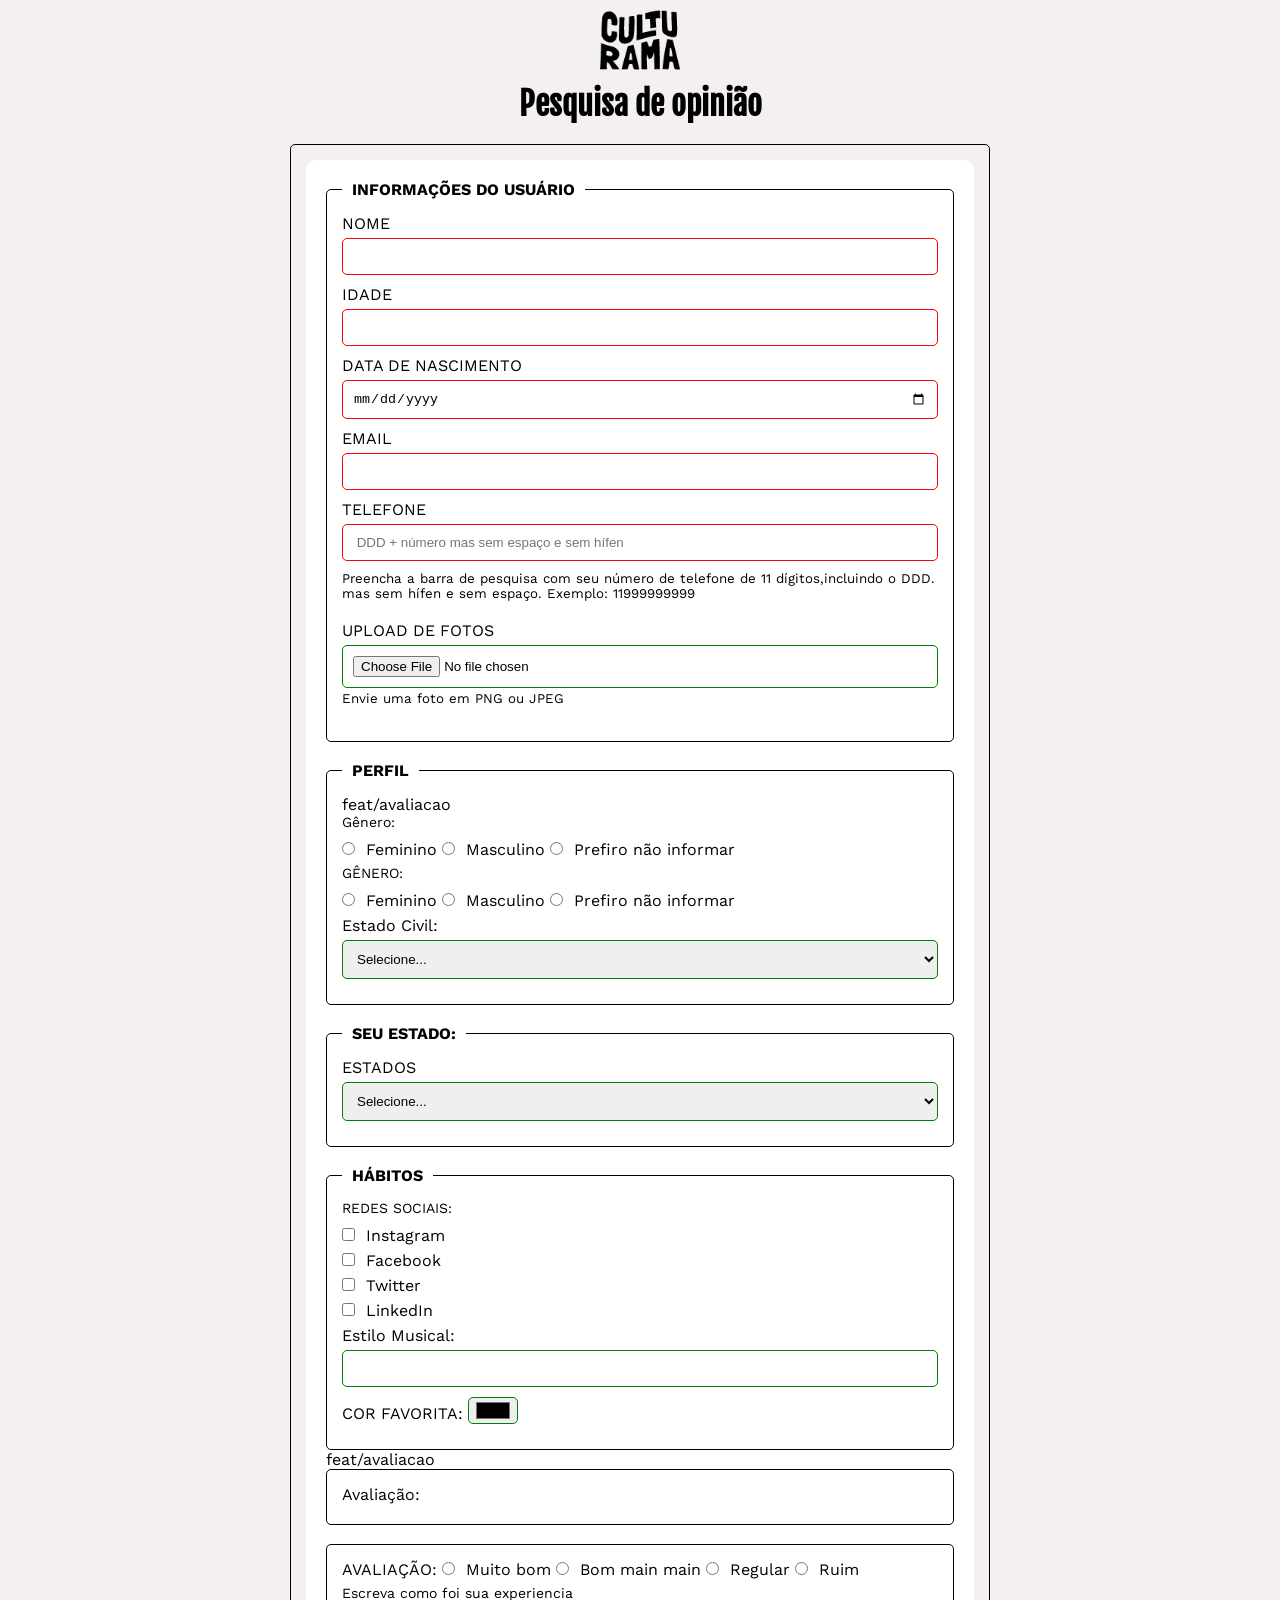
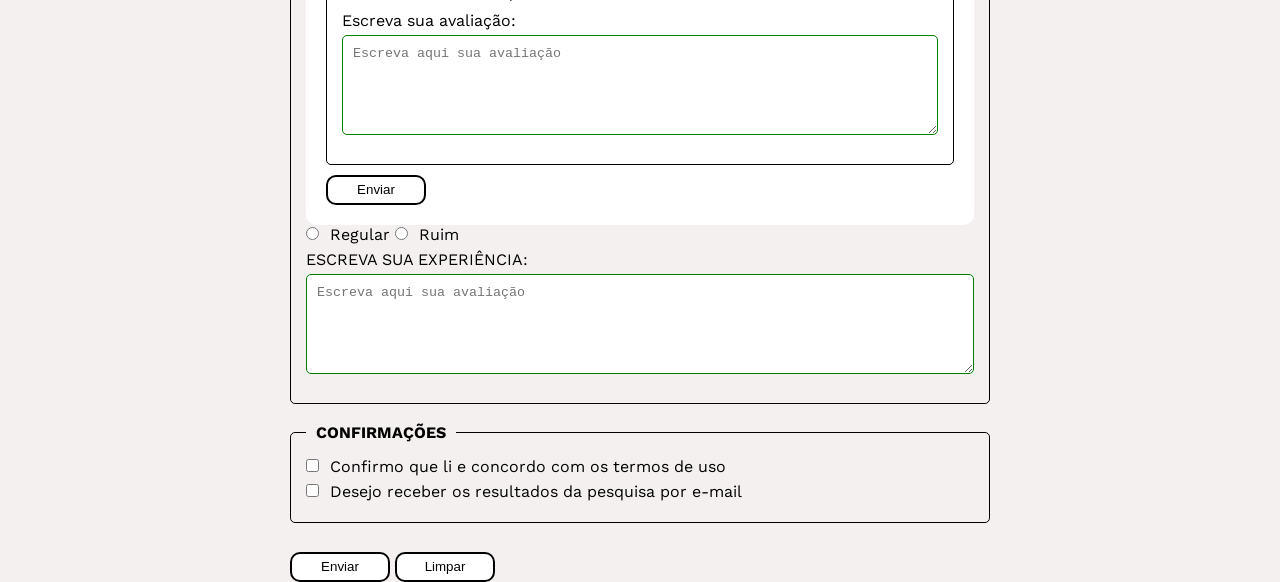
<file: index.html>
<!DOCTYPE html>
<html lang="pt-br">
<head>
    <meta charset="UTF-8">
    <meta name="viewport" content="width=device-width, initial-scale=1.0">
    <title>culturama</title>
    <link rel="stylesheet" href="css/style.css">
    <link rel="icon" type="image/x-icon" href="culturama-favico.png">
    <link rel="preconnect" href="https://fonts.googleapis.com">
    <link rel="preconnect" href="https://fonts.gstatic.com" crossorigin>
    <link href="https://fonts.googleapis.com/css2?family=Fjalla+One&family=Work+Sans&display=swap" rel="stylesheet">
</head>
<body>

<main>
    <header>
        <img src="img/logo-culturama.png" alt="Logo do site culturama" >
        <h1>Pesquisa de opinião</h1>
        
    </header>
    <section>

         <fieldset>
        
        <form action="sucesso.html" method="get"> 
        <fieldset> 

            <legend> INFORMAÇÕES DO USUÁRIO</legend>
            <label for="userName">NOME</label>
            <input type="text" id="userName" name="userName" required>
    
            <!-- Campo de idade media de usuários do site  -->
<br>      
         <label for="userAge" alt="IDADE">IDADE</label>
         <input type="number"   id="userAge" name="userAge" required min="12" max="100">

<br>
           <label for="birthDate" alt="DATA DE NASCIMENTO">DATA DE NASCIMENTO</label>
           <input type="date" id="birthDate" name="birthDate" required min="1900" max="2024">

<br>
            <label for="Email" alt="EMAIL">EMAIL</label>
            <input type="email" id="Email" name="userEmail" required>

            <!-- campo de telefone do usuário -->
<br>
             <label for="Phone" alt="TELEFONE">TELEFONE</label>
             <input type="tel" id="Phone" name="userPhoneNumber" required pattern="[0-9]{11}" placeholder=" DDD + número mas sem espaço e sem hífen" aria-describedby="Phonehelp">
             <small id="Phonehelp">Preencha a barra de pesquisa com seu número de telefone de 11 dígitos,incluindo o DDD. 
             mas sem hífen e sem espaço. Exemplo: 11999999999</small>

             </small>

             <!-- campo para receber arquivos "imagens" do usuário -->
<br>
              <label for="Image" alt="UPLOAD DE FOTOS">UPLOAD DE FOTOS</label>
              <input type="file" id="Image" accept="image/*" name="userImage" aria-describedby="imageHelp">
              <small id="imageHelp">Envie uma foto em PNG ou JPEG</small>
       </fieldset> 
<br>           
    <fieldset>

    <legend>PERFIL</legend>

    feat/avaliacao
    <p>Gênero:</p>
    <input type="radio" name="userGender" value="feminino">
    <label for="feminino" id="feminino">Feminino</label>
    
    <input type="radio" name="userGender" value="masculino">
    <label for="masculino" id="masculino">Masculino</label>

    <input type="radio" name="userNotInform" value="notiformd">
    <label for="notiformd" id="notiformd">Prefiro não informar</label>

    <p>GÊNERO:</p>
    <input type="radio" id="feminino" name="userGender" value="feminino">
    <label for="feminino">Feminino</label>
    
    <input type="radio" id="masculino"name="userGender" value="masculino">
    <label for="masculino" >Masculino</label>

     <input type="radio" id="notiformd"name="userGender" value="notiformd">
    <label for="notiformd">Prefiro não informar</label>

    <br>
    
    <label for="maritalStatus">Estado Civil:</label>
    <select id="maritalStatus" name="maritalStatus">
        <option value="notinfomad">Selecione...</option>
        <option value="casado">Casado</option>
        <option value="solteiro">Solteiro</option>
        <option value="divorciado">Divorciado</option>
        <option value="União estavél ">União estável</option>
    </select> 
    </fieldset>
<br>
<fieldset>  
    <legend>SEU ESTADO:</legend>
    <label for="states" id="states">ESTADOS</label>
<select name="states" id="states" required>
<option value="notinfomad">Selecione...</option>
<option value="AC">AC,Acre</option>       
<option value="AL">AL,Alagoas</option>      
<option value="AP">AP,Amapá</option>      
<option value="AM">AM,Amazonas</option>      
<option value="BA">BA,Bahia</option>      
<option value="CE">CE,Ceará</option>      
<option value="DF">DF,Distrito Federal</option>       
<option value="ES">ES,Espirito Santo</option>      
<option value="GO">GO,Goiás</option>       
<option value="MA">MA,Maranhão</option>       
<option value="MS">MS,Mato GrossoDoSul</option>       
<option value="MT">MT,Mato Grosso</option>       
<option value="MG">MG,Minas Gerais</option>       
<option value="PA">PA,Pará</option>     
<option value="PB">PB,Paraíba</option>       
<option value="PR">PR,Paraná</option>       
<option value="PE">PE,Pernambuco</option>       
<option value="RJ">RJ,Rio De Janeiro</option>      
<option value="RS">RS,Rio Grande DoSul</option>       
<option value="RO">RO,Rondônia</option>       
<option value="RR">RR,Roraima</option>       
<option value="SC">SC,Santa Catarina</option>       
<option value="SP">SP,São Paulo</option>       
<option value="SE">SE,Sergipe</option>       
<option value="TO">TO,Tocantins</option>  
</select>     
</fieldset>
<br>
<fieldset>
    <legend>HÁBITOS</legend>
    <p> REDES SOCIAIS:</p>
    <input type="checkbox" id="instagram"name="userInstagram" value="instagram">
    <label for="instagram">Instagram</label>
    <br>
     <input type="checkbox" id="facebook"name="userFacebook" value="facebook">
    <label for="facebook">Facebook</label>
    <br>
     <input type="checkbox"id="twitter" name="userTwitter" value="twitter">
    <label for="twitter">Twitter</label> 
    <br>
     <input type="checkbox" id="linkedin"name="userLinkedIn" value="linkedin">
    <label for="linkedin">LinkedIn</label>
    <br>
    <label for="musicStyle" >Estilo Musical:</label>
    <input list="styletypes" type="text" id="musicStyle" name="UserMusicStyle">
    <datalist id="styletypes">
        <option value="Rock">
        <option value="Pop">
        <option value="Sertanejo">
        <option value="Funk">
        <option value="Pagode">
        <option value="Forró">
        <option value="MPB">
    </datalist>
            <br>
            <label for="FavoriteColors">COR FAVORITA:</label>
            <input type="color" id="FavoriteColors" name="UserFavoriteColors" >
</fieldset>
feat/avaliacao
<fieldset>
    <label for="comments" name="userComments" value="comments">Avaliação:</label>

</fieldset> 
<br>
<fieldset>
    <label for="comments" name="userComments" value="comments">AVALIAÇÃO:</label>

    <input type="radio" id="comments" name="userComments" value="muito_bom">

    <label for="comments">Muito bom</label>
    <input type="radio" id="commentsBom" name="userComments" value="bom">
    <label for="commentsBom">Bom</label>

main
 main

    <input type="radio" id="commentsRegular" name="userComments" value="regular">
    <label for="commentsRegular">Regular</label>

    <input type="radio" id="commentsRuim" name="userComments" value="ruim">
    <label for="commentsRuim">Ruim</label>
    <br> 
        <p>Escreva como foi sua experiencia</legend></p> 
    <label for="commentsText">Escreva sua avaliação:</label>
    <br>
    <textarea id="commentsText" name="userCommentsText"placeholder="Escreva aqui sua avaliação"></textarea>
</fieldset>
<button type="submit">Enviar</button>
        </form>

    <input type="radio" id="commentsRegular" name="userComments" value="regular">
    <label for="commentsRegular">Regular</label>

    <input type="radio" id="commentsRuim" name="userComments" value="ruim">
    <label for="commentsRuim">Ruim</label>
    <br>
       
    <label for="commentsText">ESCREVA SUA EXPERIÊNCIA:</label>
    <br>
    <textarea id="commentsText" name="userCommentsText"placeholder="Escreva aqui sua avaliação"></textarea>
</fieldset>
<br>
<fieldset>
    <legend>CONFIRMAÇÕES</legend>
    <input type="checkbox" id="confirmTerm" name="userLGPD" value="accepted" required>
    <label for="confirmTerm">Confirmo que li e concordo com os termos de uso</label>
    <br>
    <input type="checkbox" id="Getresult" name="UserGetresult" value="accepted">
    <label for="Getresult">Desejo receber os resultados da pesquisa por e-mail</label>
</fieldset>
<br>
<button aria-label="Enviar" type="submit" alt="Enviar">Enviar</button> <button aria-label="Limpar" type="reset" alt="Limpar">Limpar</button>
</form>

    </section>
</main>

</body>
</html>
</file>
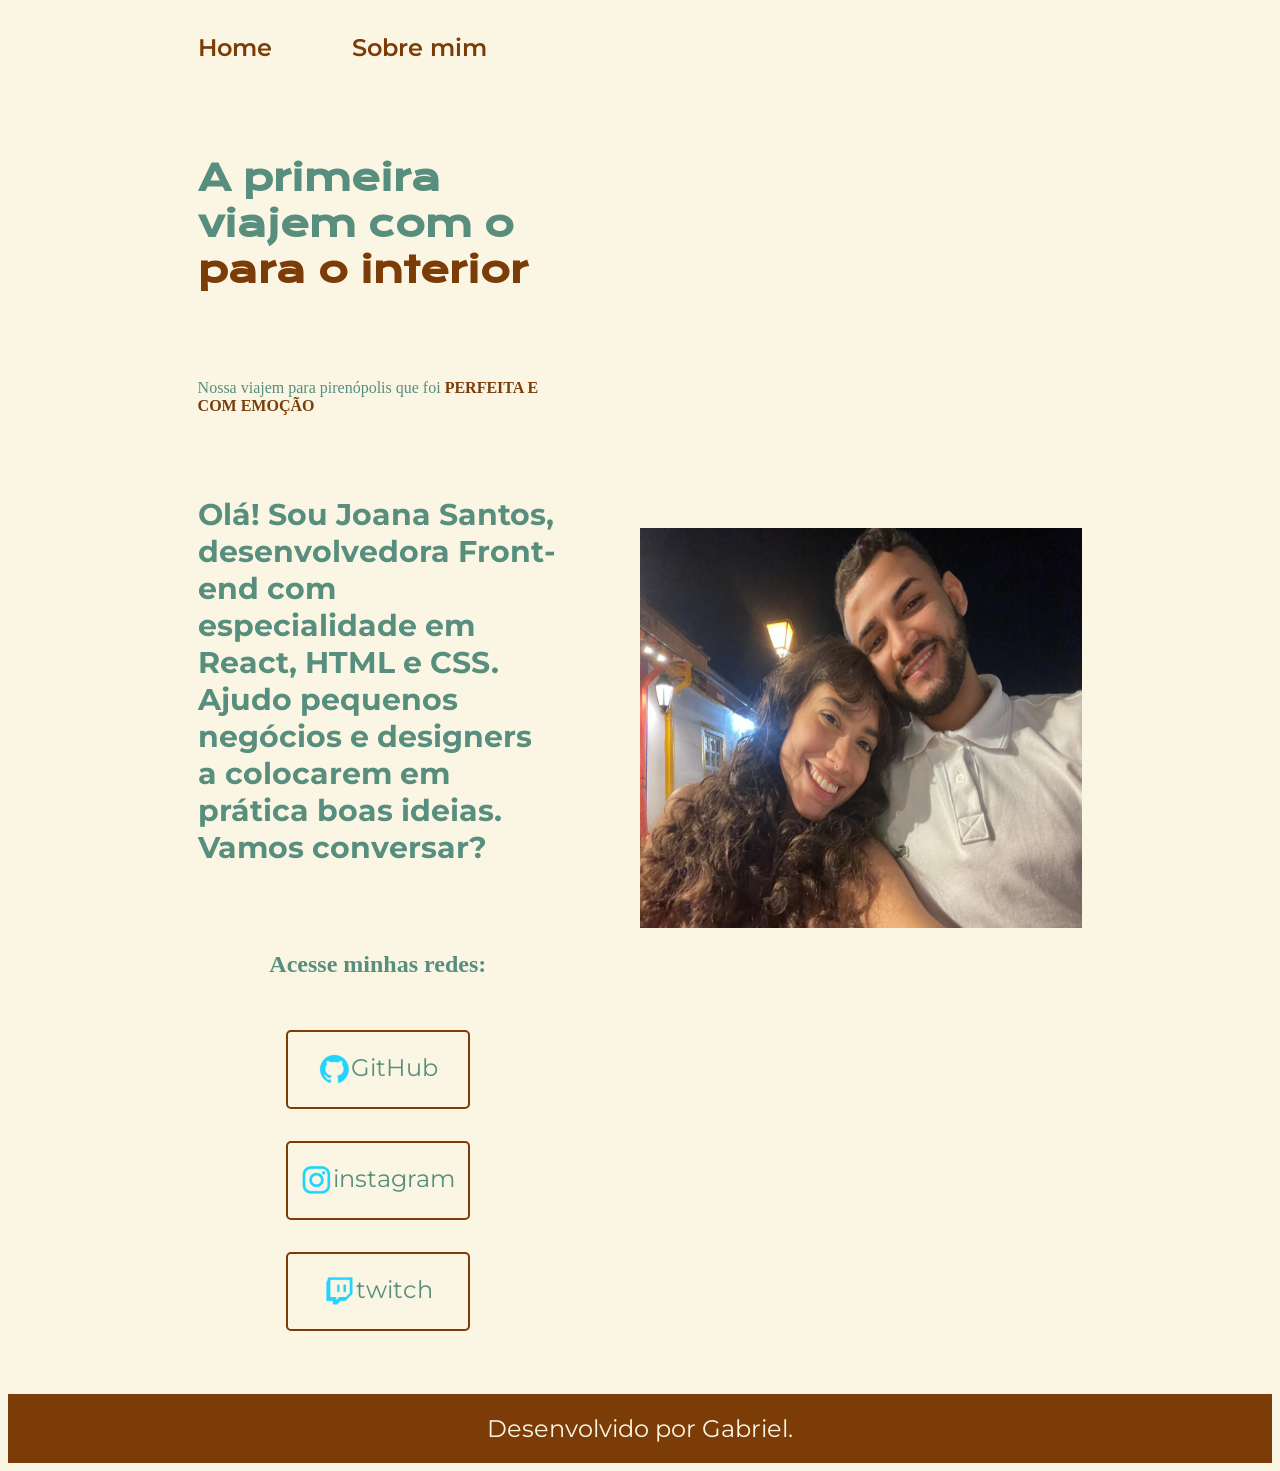
<file: OneDrive/Área de Trabalho/portifólio/index.html>
<!DOCTYPE html>
<html lang="pt-br">
<head>
    <meta charset="UTF-8">
    <meta name="viewport" content="width=device-width, initial-scale=1.0">
    <title>portifólio</title>
    <link rel="stylesheet" href="style/style.css">
</head>
<body>
    <header class="cabecalho">
        <nav class="cabecalho__menu">
            <a class="cabecalho__links" href="index.html"> Home</a>
            <a class="cabecalho__links" href="about.html">Sobre mim</a>
        </nav>
    </header>
    <main class="apresentacao">
        <section class="apresentacao__conteudo">
        <h1 class="apresentacao__conteudo__titulo"> A primeira viajem com o <strong class="titulo-destaque"> para o interior </strong></h1>
        <p>
            Nossa viajem para pirenópolis que foi <strong>PERFEITA E COM EMOÇÃO</strong> 
        </p>
        <h2 class="apresentaca__conteudo__texto">Olá! Sou Joana Santos, desenvolvedora Front-end com especialidade em React, HTML e CSS. Ajudo pequenos negócios e designers a colocarem em prática boas ideias. Vamos conversar?</h2>
            <div class="apresentacao__links">
            <h2 class="apresentacao__links__subtitulo">Acesse minhas redes:</h2>

            <a class="apresentacao__links__navegacao" href="https://GitHub.com/"> 
             <img src="assets/github.png" alt="logo">
                GitHub</a>
                <a class="apresentacao__links__navegacao" href="https://instagram.com/__mil.la/"> 
                    <img src="assets/instagram.png" alt="logo">
                       instagram</a>
                       <a class="apresentacao__links__navegacao" href="https://twitch.tv/guilimadev"> 
                        <img src="assets/twitch.png" alt="logo">
                           twitch</a>
            </div>     
                  </section>
                  <img class="apresentacao__imagem" src="assets/imagem html.jpg" height="400px" width="500px" alt="EU E A PRINCESA"> 
    </main>
    <footer class="roda__pe">Desenvolvido por Gabriel.</footer>
</body>
</html>
</file>
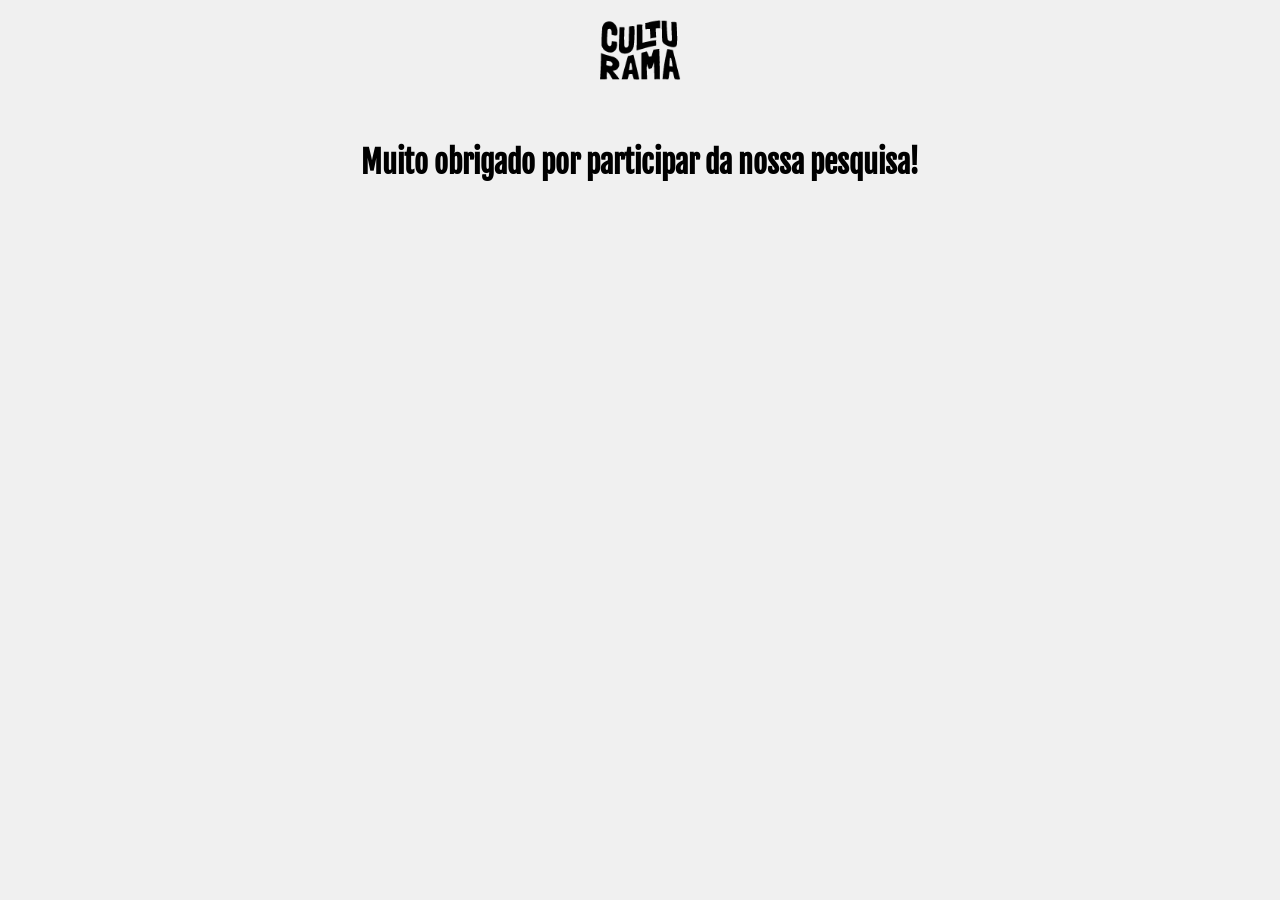
<file: sucesso.html>
<!DOCTYPE html>
<html lang="pt-br">
<head>
    <meta charset="UTF-8">
    <meta name="viewport" content="width=device-width, initial-scale=1.0">
    <title>Document</title>
    <link rel="stylesheet" href="sucesso/sucesso.css">
     <link rel="preconnect" href="https://fonts.googleapis.com">
    <link rel="preconnect" href="https://fonts.gstatic.com" crossorigin>
    <link href="https://fonts.googleapis.com/css2?family=Fjalla+One&family=Work+Sans&display=swap" rel="stylesheet">
</head>
<body> 
    <main> 
        <header>
     <img src="img/logo-culturama.png" alt="Logo do site culturama" >
    <h1 role="alert">Muito obrigado por participar da nossa pesquisa!</h1> 
</header>
    </main>
</body>
</html>
</file>
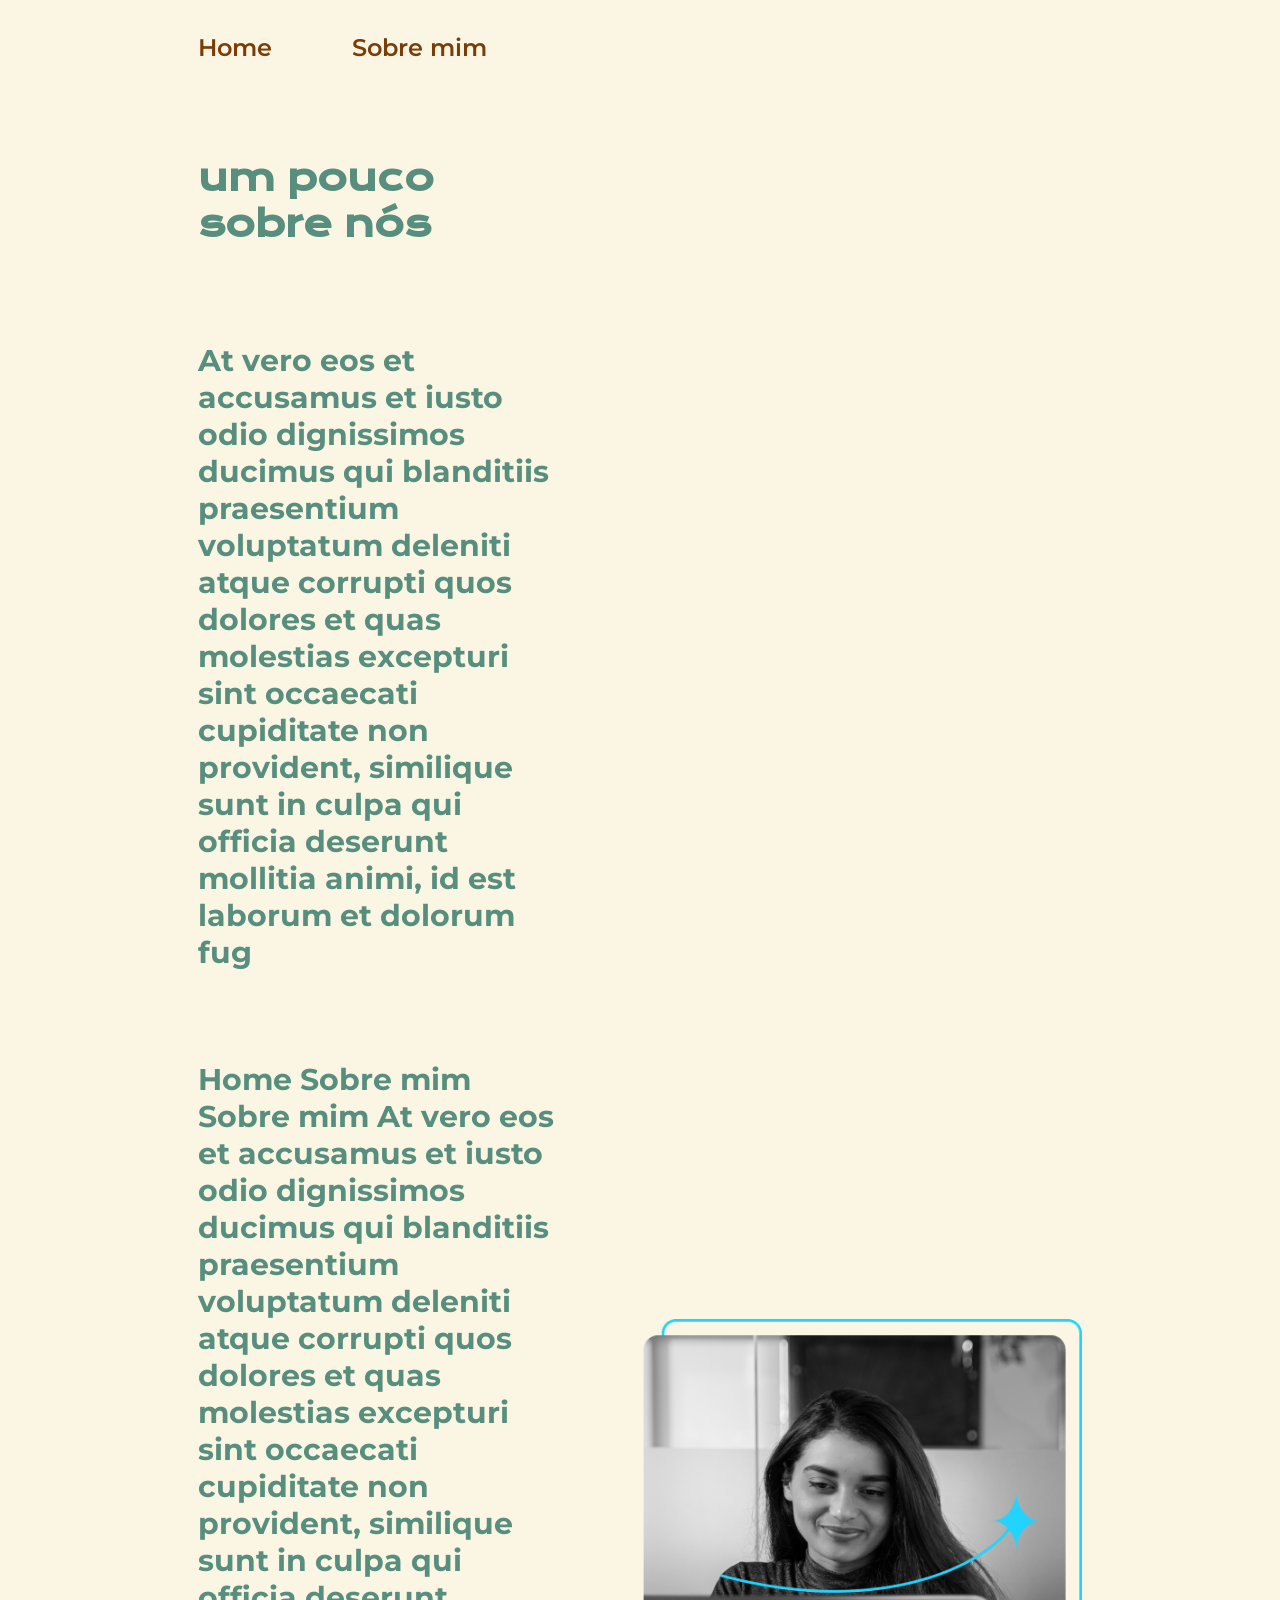
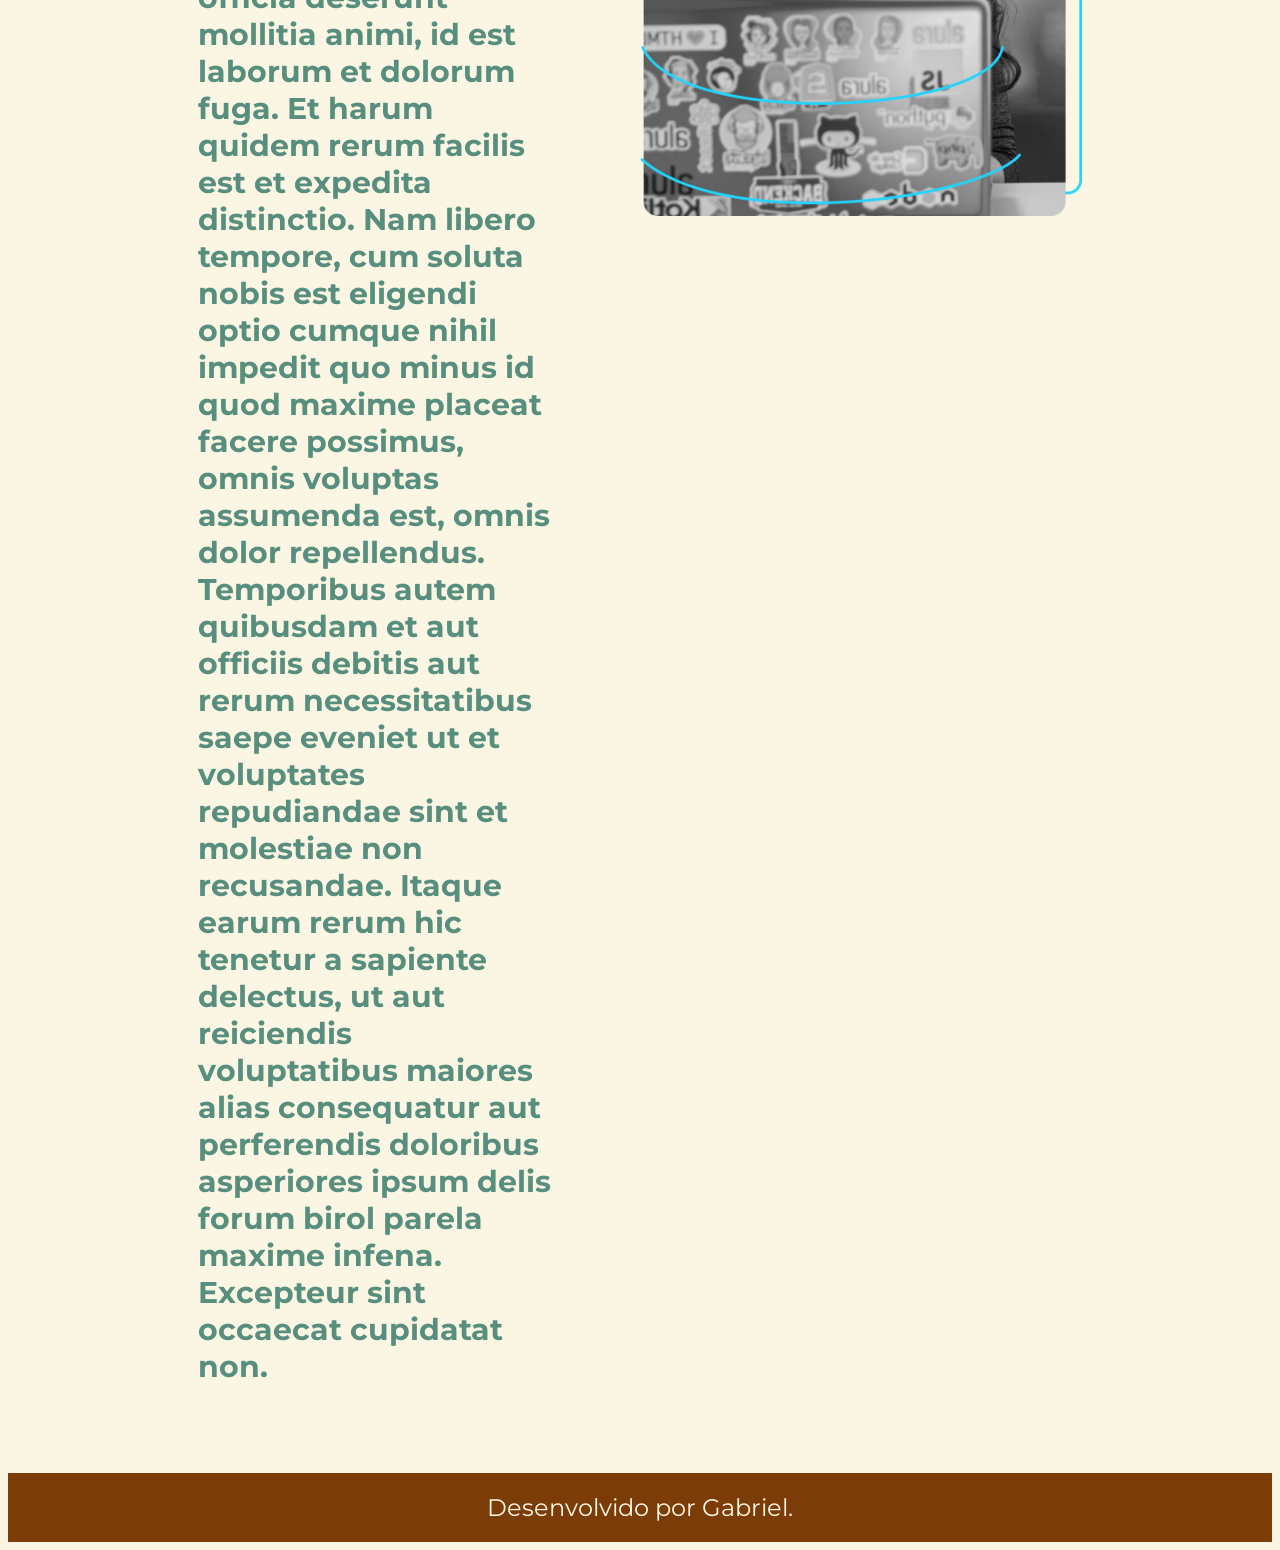
<file: OneDrive/Área de Trabalho/portifólio/about.html>
<!DOCTYPE html>
<html lang="pt-br">
<head>
    <meta charset="UTF-8">
    <meta name="viewport" content="width=device-width, initial-scale=1.0">
    <title>Sobre mim</title>
    <link rel="stylesheet" href="./style/style.css">
</head>
<body>
    <header class="cabecalho">
        <nav class="cabecalho__menu">
            <a class="cabecalho__links" href="index.html"> Home</a>
            <a class="cabecalho__links" href="about.html">Sobre mim</a>
        </nav>
    </header>
<main class="apresentacao">
    <section class="apresentacao__conteudo">
        <h1 class="apresentacao__conteudo__titulo"> um pouco sobre nós </h1>

        <h2 class="apresentaca__conteudo__texto">At vero eos et accusamus et iusto odio dignissimos ducimus qui blanditiis praesentium voluptatum deleniti atque corrupti quos dolores et quas molestias excepturi sint occaecati cupiditate non provident, similique sunt in culpa qui officia deserunt mollitia animi, id est laborum et dolorum fug</h2>
        <h2 class="apresentaca__conteudo__texto">Home
            Sobre mim
            Sobre mim
            At vero eos et accusamus et iusto odio dignissimos ducimus qui blanditiis praesentium voluptatum deleniti atque corrupti quos dolores et quas molestias excepturi sint occaecati cupiditate non provident, similique sunt in culpa qui officia deserunt mollitia animi, id est laborum et dolorum fuga.
            
            Et harum quidem rerum facilis est et expedita distinctio. Nam libero tempore, cum soluta nobis est eligendi optio cumque nihil impedit quo minus id quod maxime placeat facere possimus, omnis voluptas assumenda est, omnis dolor repellendus. Temporibus autem quibusdam et aut officiis debitis aut rerum necessitatibus saepe eveniet ut et voluptates repudiandae sint et molestiae non recusandae. Itaque earum rerum hic tenetur a sapiente delectus, ut aut reiciendis voluptatibus maiores alias consequatur aut perferendis doloribus asperiores ipsum delis forum birol parela maxime infena. Excepteur sint occaecat cupidatat non.
        </h2>
    </section>
    <img class="apresentacao__imagem" src="assets/Imagem.png" alt="EU E A PRINCESA">
</main>
<footer class="roda__pe">Desenvolvido por Gabriel.</footer>
</body>
</html>
</file>
<file: css/style.css>
* {
    
    margin: 0;
    padding: 0;
    box-sizing: border-box;
} 

body{
    background-color: #f5f0f0;
    font-family:"Work Sans", sans-serif;
}
main{
    width: 100%;
    max-width: 700px;
    margin: 0 auto;
}
header{
    text-align: center;
    margin-bottom: 20px;
}
img{
    width: 100px;
}
h1 {
    font-family: "Fjalla One", sans-serif;
}
form{
    background-color: #ffffff;
    padding: 20px;
    border-radius: 10px;
}
button{ 
    width:100px;
    height: 30px;
    margin-top: 10px;
    background-color: #ffffff;
    border: 2px solid #000000;
    border-radius: 10px;
    cursor:pointer;
}
button[type="submit"]:hover{
    background-color: #5515de;
    color: #ffffff;
}
button[type="reset"]:hover{
    background-color: #f2230c;
    color: #ffffff;  }
fieldset{
    padding:15px;
    border: 1px solid #000000;
    border-radius: 5px;
}
legend{
    font-weight: bold;
    padding: 0 10px;
}
input[tel], input[type="file"]{
    margin-bottom: 0;
}
small{ 
    display:inline-block;
    margin-bottom:20px;
}
label{
    display: inline-block;
    margin-bottom:5px;
}
input,select, textarea{
    width: 100%;
    padding: 10px;
    margin-bottom: 10px;
    border: 1px solid #000000;
    border-radius: 5px;
}
textarea{
    min-height: 100px;
}
input[type="radio"], input[type="checkbox"]{
    width: auto;
    margin-right: 6px;
}
input[type="color"]{
    width: 50px;
    padding: 0 5px;
  
} 
input:invalid, select:invalid, textarea:invalid{
    border-color: red;
}
input:valid, select:valid, textarea:valid{
    border-color: green;  
} 
p{
    margin-bottom: 10px;
    font-size: 14px;
}
</file>
<file: OneDrive/Área de Trabalho/portifólio/style/style.css>
@import url('https://fonts.googleapis.com/css2?family=Krona+One&family=Montserrat:ital,wght@0,100..900;1,100..900&family=Permanent+Marker&family=Playwrite+IN:wght@100..400&family=Playwrite+VN:wght@100..400&family=Poppins:ital,wght@0,100;0,200;0,300;0,400;0,500;0,600;0,700;0,800;0,900;1,100;1,200;1,300;1,400;1,500;1,600;1,700;1,800;1,900&display=swap');

*{ 
    margin: 10;
    padding: 10;
}
 :root {
    --cor-principal: #FAF6E3;
    --cor-secundaria: #578E7E;
    --cor-terciaria: #7b3c08;
    --cor-over: #640707;

    --font-primaria: "Krona One", serif;
    --font-secundaria: 'Montserrat', serif;
 }

body {
    box-sizing: border-box;
    background-color: var(--cor-principal);
    color: var(--cor-secundaria);
}
.apresentacao {
    gap:82px;
    align-items: flex-start;
    padding: 5% 15%;
    display: flex;
    align-items:center;
    justify-content:space-between
}
.cabecalho{
    padding: 2% 0% 0% 15%;
}
.cabecalho__menu{
    display:flex;
    gap: 80px;
}
.cabecalho__links{
    font-family:var(--font-secundaria);
    font-size:1.5rem;
    font-weight:600;
    color: var(--cor-terciaria);
    text-decoration:none;
}
.apresentacao__conteudo{
    width:50%;
    display:flex;
    flex-direction:column;
    gap: 40px;
}

.apresentacao__conteudo__titulo {
    font-size: 2.25rem;
    font-family: var(--font-primaria);
    
}

strong{
    color:var(--cor-terciaria);
 }

.apresentaca__conteudo__texto {
font-size: 1.87rem;
font-family:var(--font-secundaria);
}
.apresentacao__links{
    display:flex;
    flex-direction: column;
    align-items:center;
    gap:32px;
    justify-content: space-between;
}

.apresentacao__links__navegacao{
    /* background-color: #22D4FD; */
    display:flex;
    justify-content:center;
    border: 2px solid var(--cor-terciaria);
    width: 50%;
    text-align:center;
    border-radius:5px;
    font-size:1.5rem;
    padding: 21.5px 0;
    text-decoration:none;
    color: var(--cor-secundaria);
    font-family:var(--font-secundaria);
}
.apresentacao__links__links:hover{
    background-color: var(--cor-over);
}

.apresentacao__imagem{
 width:50%;   
}
.roda__pe{
    padding:20px;
    color: var(--cor-principal);
    background-color: var(--cor-terciaria);
    text-align:center;
    font-family: var(--font-secundaria);
    font-size:1.5rem;
    font-weight: 400;
}

@media (max-width: 1200px;)
{
    .cabecalho{
        padding:10%;
    }
    .cabecalho__menu{
        justify-content:center;
    }
    .apresentacao
    { 
        flex-direction: column-reverse;
        padding:5%;
    }
    .apresentacao__conteudo{
        width:auto;
    }
}
</file>
<file: sucesso/sucesso.css>
* {
    padding: 0;
    margin: 0;
    box-sizing: border-box;
 }
body{
    background-color: #f0f0f0;
    font-family: 'Work Sans', sans-serif;
}
h1{
    font-family: 'Fjalla One', sans-serif;
    text-align: center;
    margin: 40px 0;
    font-size: 30px;
}
main{
     width: 100%;
    max-width: 700px;
    margin: 0 auto;
}
header{
    text-align: center;
    margin-bottom: 10px;
}
img{
    width: 100px;
    margin: 10px auto;
    
}
</file>
